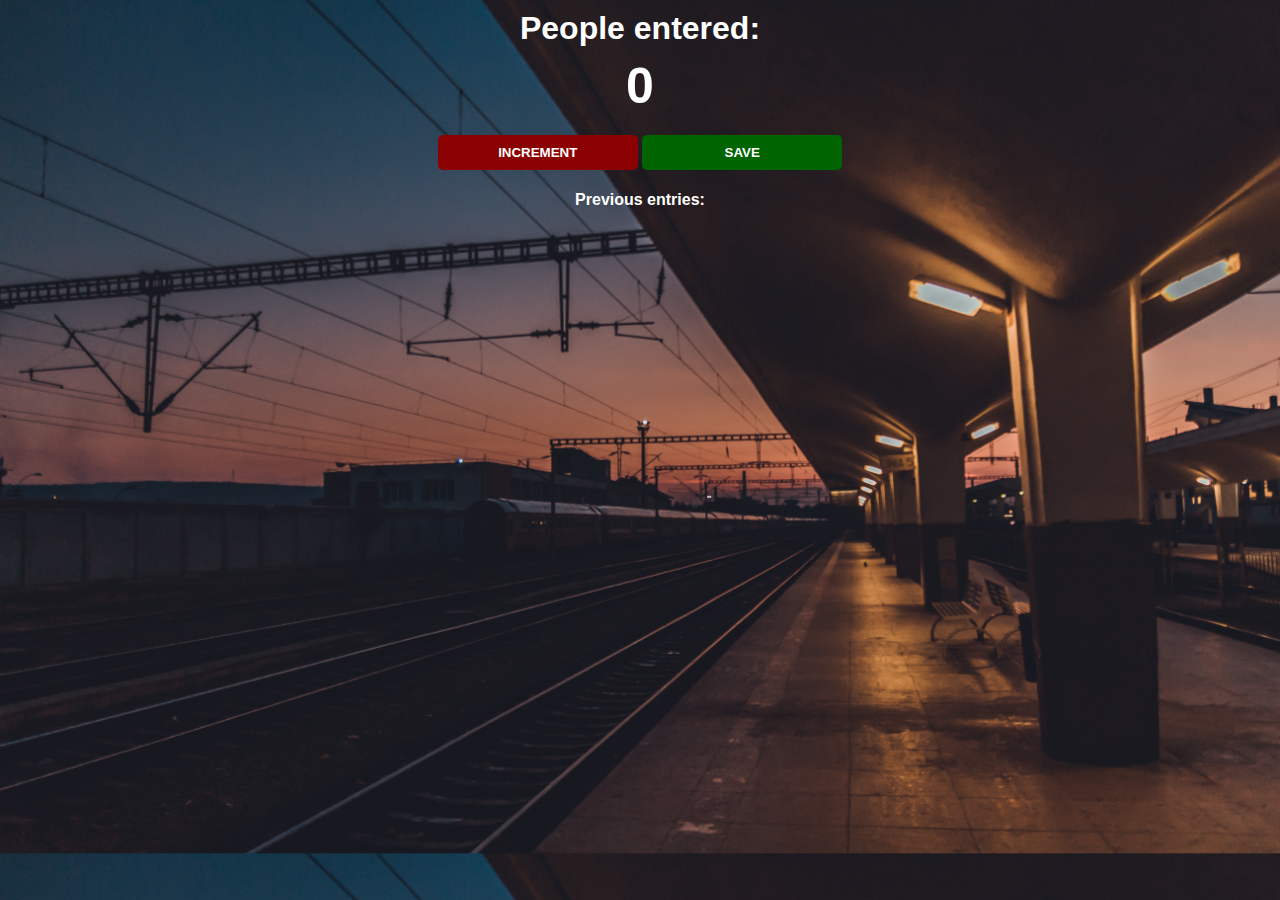
<file: index.html>
<!DOCTYPE html>
<html lang="en">
<head>
    <meta charset="UTF-8">
    <title>Passenger counter app</title>
    <link rel="stylesheet" href="./style.css" >
    <script src="./script.js" defer></script>
</head>
<body>
    <h1>People entered:</h1>
    <h2 id="count-el">0</h2>
    <button id="increment-btn">INCREMENT</button>
    <button id="save-btn">SAVE</button>
    <p id="save-el">Previous entries: </p>

</body>
</html>
</file>
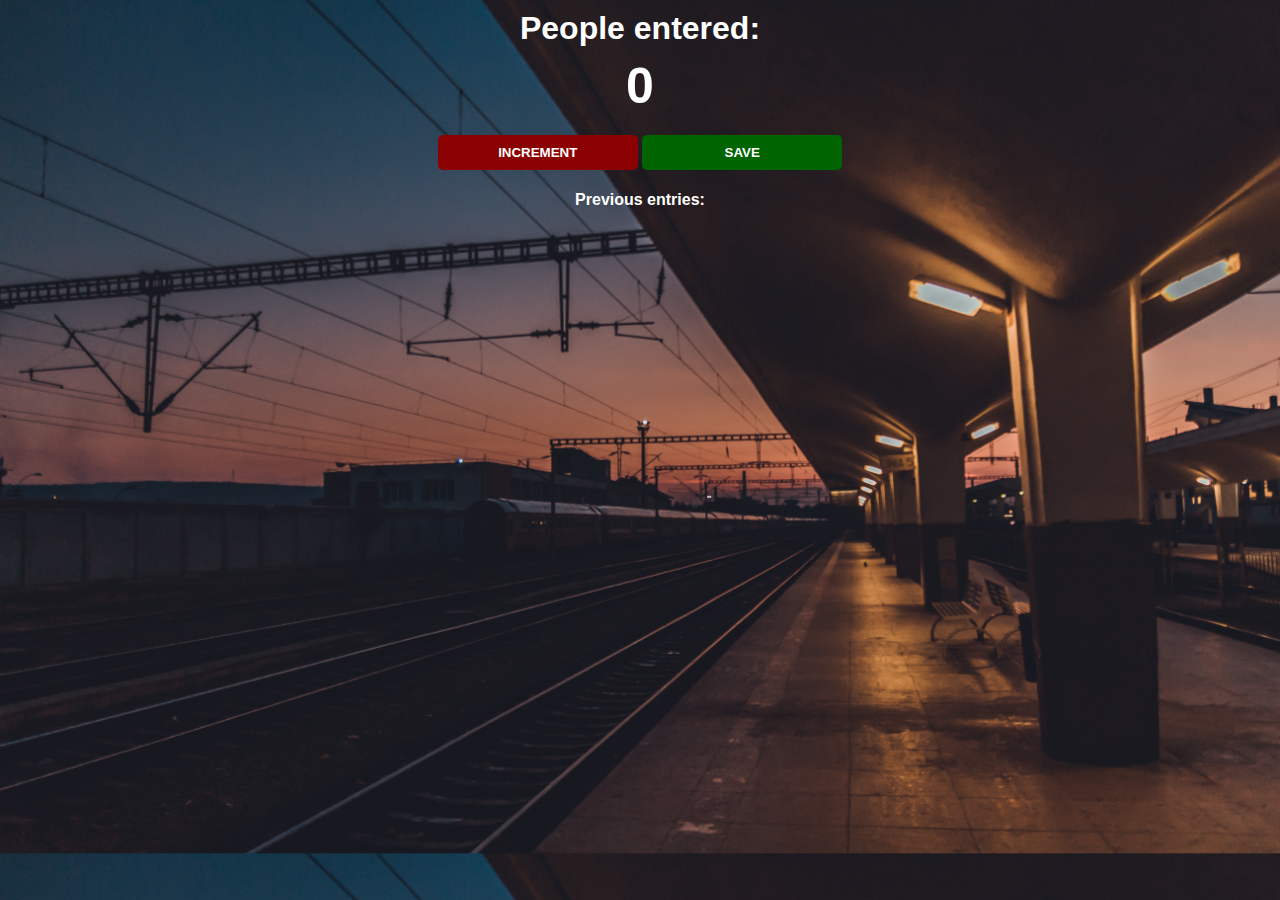
<file: html.html>
<!DOCTYPE html>
<html lang="en">
<head>
    <meta charset="UTF-8">
    <title>Passenger counter app</title>
    <link rel="stylesheet" href="./style.css" >
    <script src="./script.js" defer></script>
</head>
<body>
    <h1>People entered:</h1>
    <h2 id="count-el">0</h2>
    <button id="increment-btn">INCREMENT</button>
    <button id="save-btn">SAVE</button>
    <p id="save-el">Previous entries: </p>

</body>
</html>
</file>
<file: style.css>
body {
    background-image: url("station.jpg");
    background-size: cover;
    font-family: -apple-system, BlinkMacSystemFont, 'Segoe UI', Roboto, Oxygen, Ubuntu, Cantarell, 'Open Sans', 'Helvetica Neue', sans-serif;
    font-weight: bold;
    text-align: center;
    color: white;
}

h1 {
    margin-top: 10px;
    margin-bottom: 10px;
}

h2 {
    font-size: 50px;
    margin-top: 0;
    margin-bottom: 20px;
}

button {
    border: none;
    padding-top: 10px;
    padding-bottom: 10px;
    color: white;
    font-weight: bold;
    width: 200px;
    margin-bottom: 5px;
    border-radius: 5px;
}

#increment-btn {
    background: darkred;
}

#save-btn {
    background: darkgreen;
}
</file>
